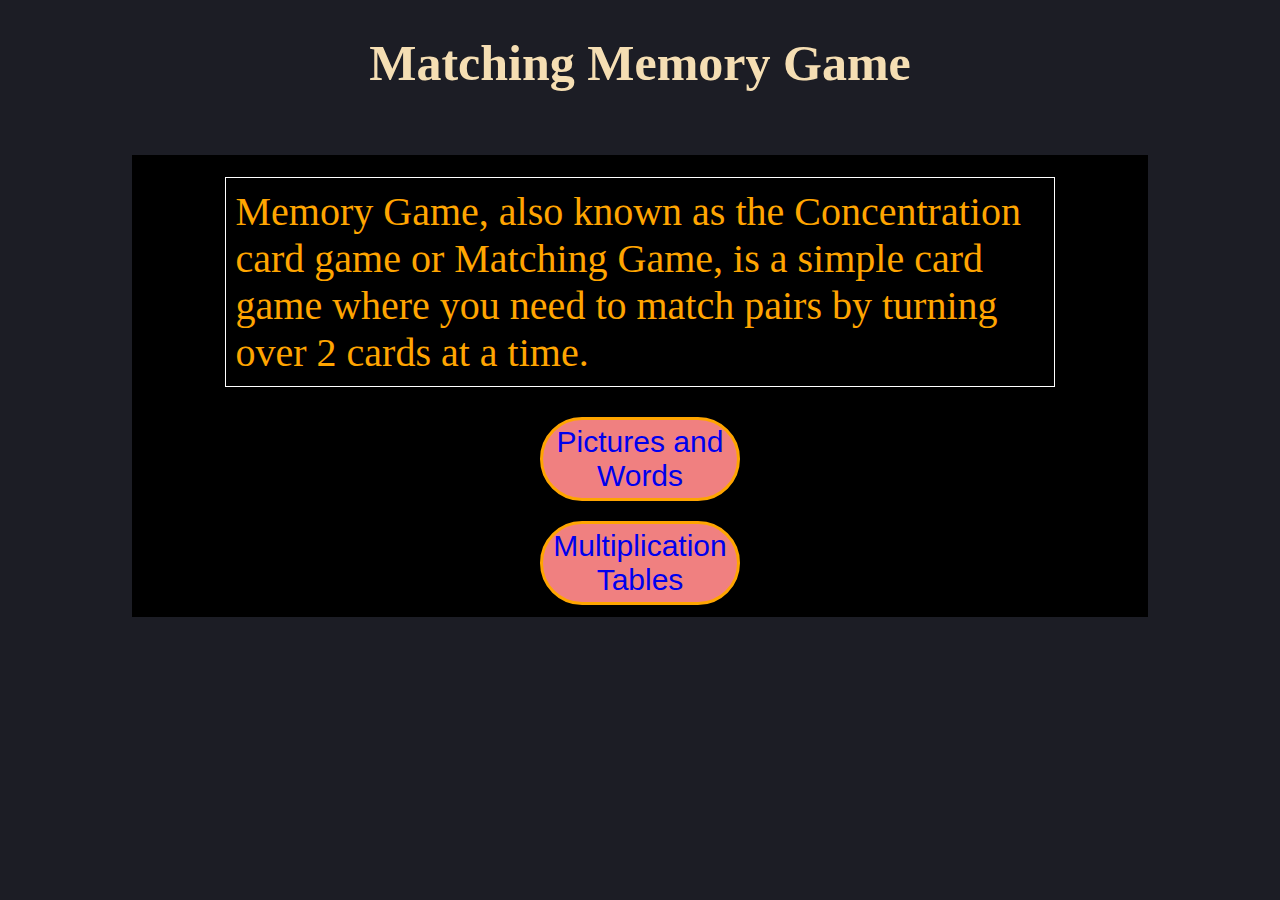
<file: project1/mainpro1.html>
<!DOCTYPE html>
<html lang="en">
<head>
    <meta charset="UTF-8">
    <meta http-equiv="X-UA-Compatible" content="IE=edge">
    <link rel="stylesheet" href="style.css">
    <title>Menu for Game</title>
</head>
<body>
    <h1 class="header">Matching Memory Game</h1>
    <div class="square">
        <p>Memory Game, also known as the Concentration card game or Matching Game, is a simple card game
             where you need to match pairs by turning over 2 cards at a time.</p>
        <button id="btn1"><a href="memorygame.html"> Pictures and Words</a></button>
        <button id="btn2"><a href="mathgame.html">Multiplication Tables</a></button>
    </div>
</body>
</html>
</file>
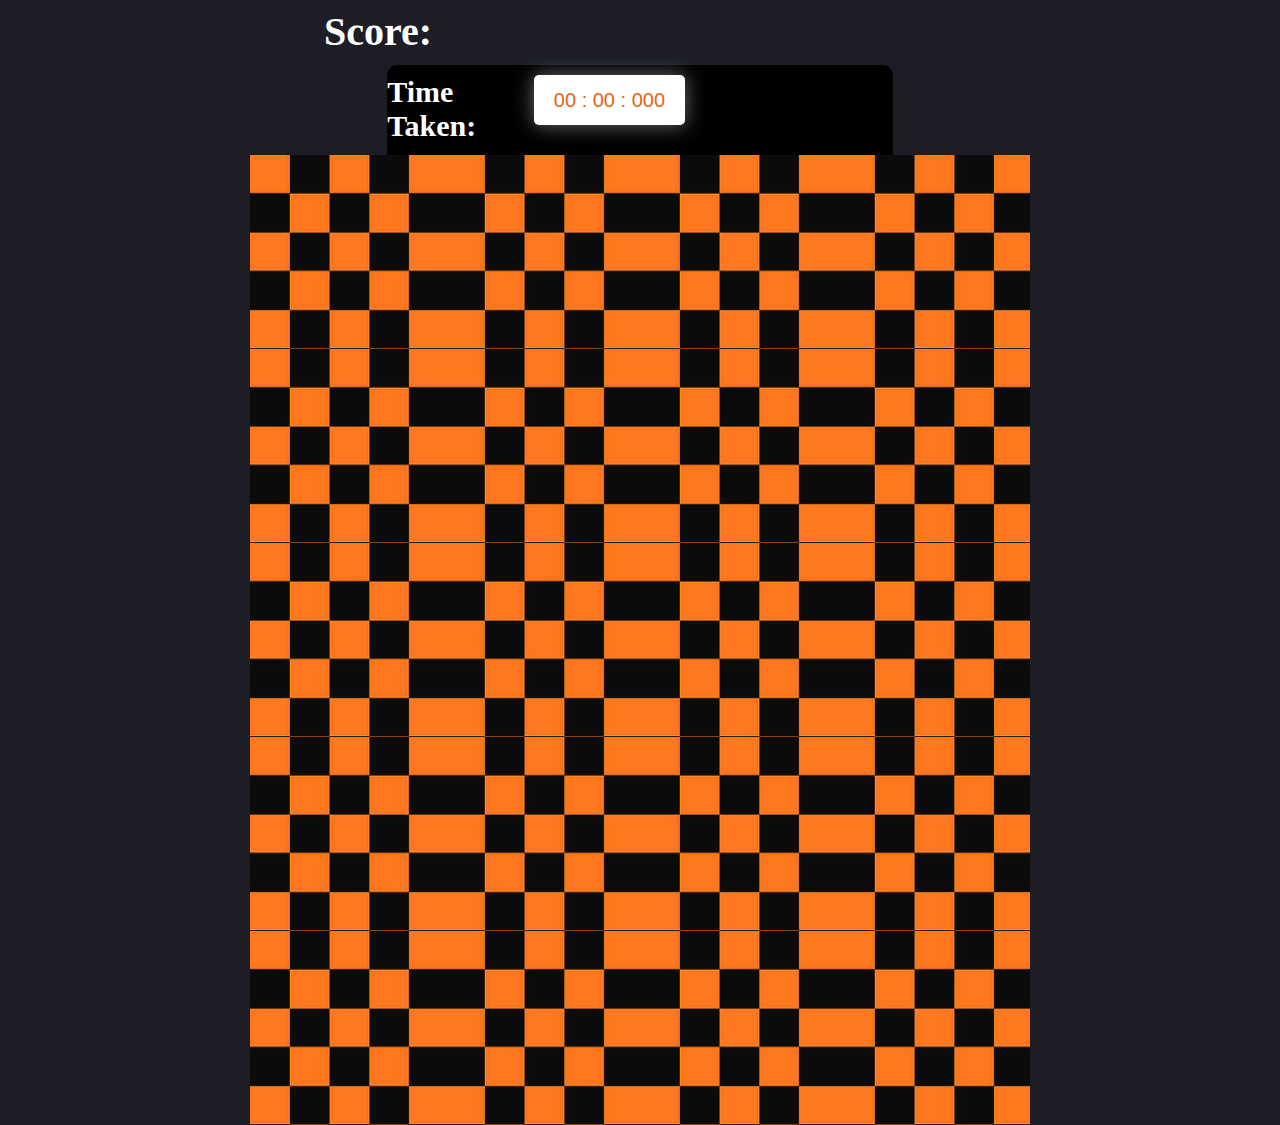
<file: project1/mathgame.html>
<!DOCTYPE html>
<html lang="en" dir="ltr">
<head>
  <meta charset="UTF-8">
  <title>Math Game</title>
  <link rel="stylesheet" href="style.css"></link>
  <script src="app2.js" charset="utf-8" defer></script>
  
</head>
<body>

  <h3 id="a">Score: <span id="result"></span></h3>

  <div class="container">
    <h3 class="time">Time Taken: </h3>
    <div class="timerDisplay">
      00 : 00 : 000  
     </div>
  </div>
  <button class="next">Go to next level</button>
  
  <div id='mah' class="grid">
  </div>


</body>
</html>
</file>
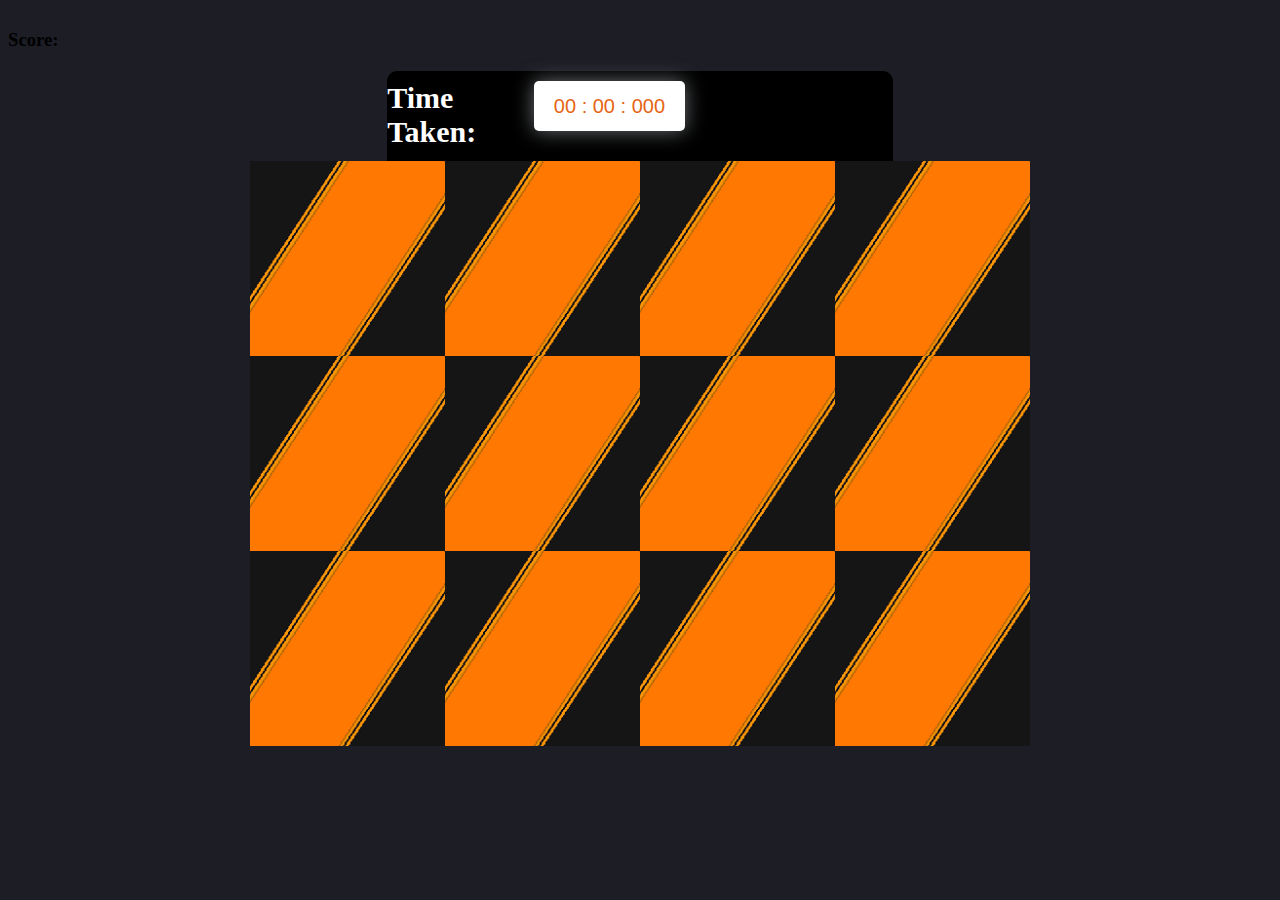
<file: project1/memorygame.html>
<!DOCTYPE html>
<html lang="en" dir="ltr">
<head>
  <meta charset="UTF-8">
  <title>Memory Game</title>
  <link rel="stylesheet" href="style.css"></link>
  <script src="app.js" charset="utf-8" defer></script>
  
</head>
<body>

  <h3>Score:<span id="result"></span></h3>

  <div class="container">
    <h3 class="time">Time Taken: </h3>
    <div class="timerDisplay">
      00 : 00 : 000
       
    </div>
  </div>
  <button class="next">Go to next level</button>
  
  <div class="grid">
  </div>


</body>
</html>
</file>
<file: project1/style.css>
body{
  /* background-color: #B1A198; */
  background-color: #1c1d25;
}
.grid {
  display:flex;
  position:relative;
  top: 50%;
  left: 50%;
  transform: translate(-50%,-10%);
  flex-wrap: wrap;
  width: 780px;
  height: 300px;
  z-index:2 ;
}
#math {
  display:flex;
  position:relative;
  top: 50%;
  left: 50%;
  transform: translate(-50%,-10%);
  flex-wrap: wrap;
  width: 780px;
  height: 300px;
  z-index:2 ;
}


h3#a {
  width: 50%;
  margin:0% auto;
  font-size:40px;
  color:white;
  
}
#result {
  color:orange;
  font-size:30px ;
  max-left:10px ;
}
.container {
  display: flex;
  background-color:#000;
  width:40%;
  margin:10px auto;
  min-width:200px;
  position: relative;
  /*transform: translate(-25%, -25%);*/
  top: 80%;
  /* left: 25%;
  right: 25%; */
  padding: 10px 0;
  padding-bottom: 50px;
  border-radius: 10px;
  justify-content:left;
  height:50px;
}


.timerDisplay {
  position: relative;
  width: 30%;
  height:50px;
  background: #ffffff;
  left: 25%;
  font-size:40px;
  font-family: -apple-system, BlinkMacSystemFont, 'Segoe UI', Roboto, Oxygen, Ubuntu, Cantarell, 'Open Sans', 'Helvetica Neue', sans-serif;
  color: #0381bb;
  font-size: 20px;
  display:flex;
  align-items: center;
  justify-content:center;
  border-radius: 5px;
  box-shadow: 0 0 20px #818589d6;
  margin-left:0;
  color:rgb(230, 101, 21);
  font-weight:500px;
}
.time {
  display:block;
  color:white;
  margin:0%;
  width:20px ;
  font-size:30px;
}

.next {
  display:none;
  position:absolute;
  border: 1px black solid;
  left:37% ;
  width: 25%;
  height:50px ;
  border-radius:30px ;
  z-index: 4;
  background-color:aqua ;
}
.header{
  text-align: center;
  color:wheat;
  font-size: 50px;
}
.square {
  display: flex;
  width:80%;
  flex-direction: column;
  align-items: center;
  justify-content: center;
  padding: 2px;
  height:70%;
  margin:5% auto;
  background-color:black;

}
.square p {
  border: 1px solid white;
  color:orange;
  padding: 10px;
  margin:20px 5%;
  font-size: 40px;
  width: 80%;
}
button{
  font-size:30px ;
  border:3px solid orange ;
  width: 200px;
  margin:10px;
  color:black;
  border-radius:70px ;
  padding:5px;
  background-color:lightcoral;
}
button:hover{
  background-color:lightgreen;
  transform: scale(1.1);
}
a {
  text-decoration: none;
}
</file>
